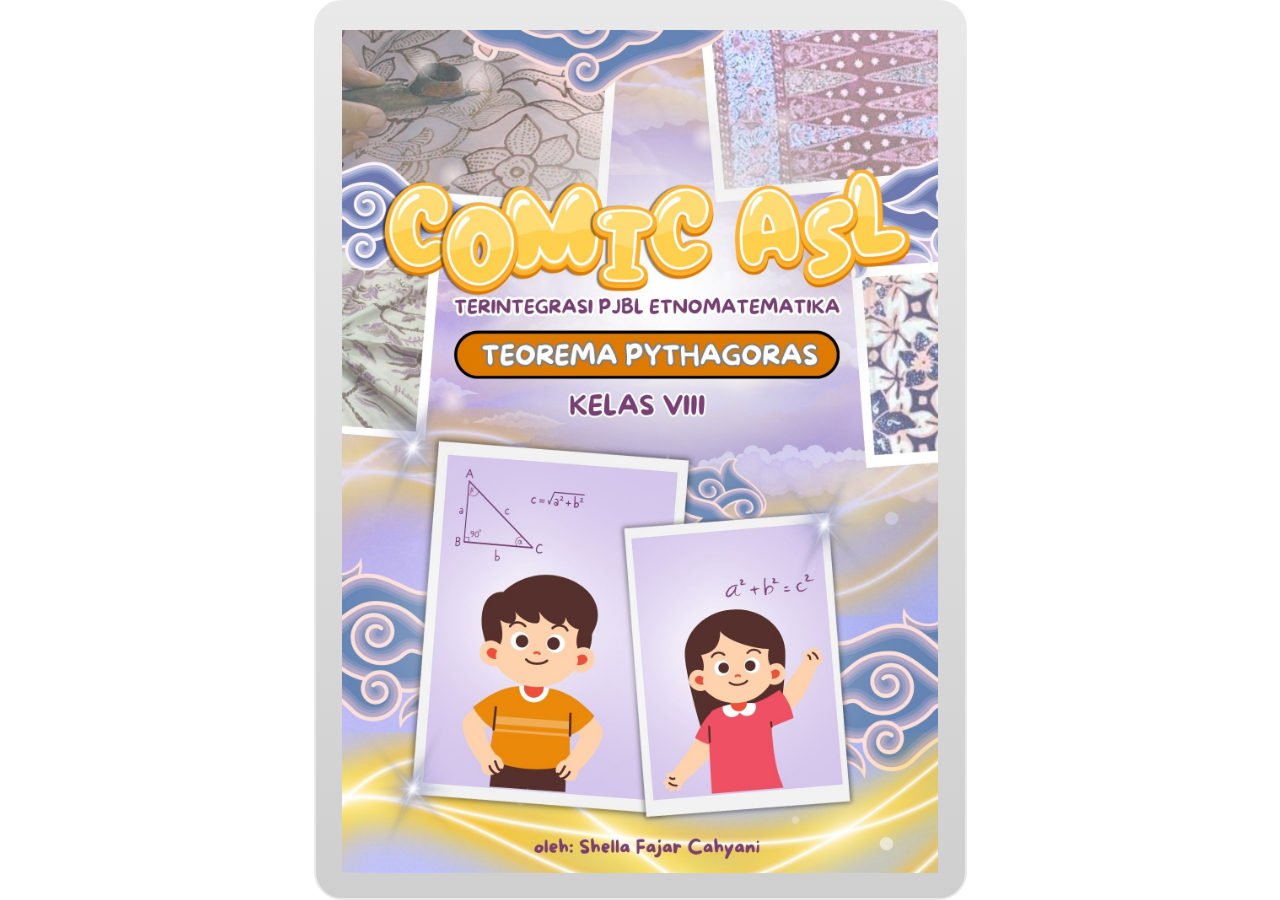
<file: index.html>
﻿<!doctype html>
<html lang="en-US">
<head>
  <meta charset="utf-8">
  <!-- Created using Storyline 3 - http://www.articulate.com  -->
  <!-- version: 3.20.30234.0 -->
  <title>coba</title>
  <meta http-equiv="x-ua-compatible" content="IE=edge"/>
  <meta name="viewport" content="width=device-width,initial-scale=1,user-scalable=no,shrink-to-fit=no,minimal-ui"/>
  <meta name="apple-mobile-web-app-capable" content="yes"/>
  <style>
    html, body { height: 100%; padding: 0; margin: 0 }
    #app { height: 100%; width: 100%; }
  </style>

  <script>
    window.DS = {};
    window.globals = {
      DATA_PATH_BASE: '',
      HAS_FRAME: true,
      HAS_SLIDE: true,

      lmsPresent: false,
      tinCanPresent: false,
      cmi5Present: false,
      aoSupport: false,
      scale: 'show all',
      captureRc: false,
      browserSize: 'optimal',
      bgColor: '#FFFFFF',
      features: '',
      themeName: 'classic',
      preloaderColor: '#FFFFFF',
      suppressAnalytics: false,
      productChannel: 'perpetual',
      publishSource: 'storyline',
      aid: '',
      cid: 'b28490c4-4187-4e0b-b29b-2c18912dbe28',
      playerVersion: '3.20.30234.0',
      publishTimestamp: '2025-10-31T08:15:21.0812965Z',
      maxIosVideoElements: 10,
      connectionSettings: { },

      
      parseParams: function(qs) {
        if (window.globals.parsedParams != null) {
          return window.globals.parsedParams;
        }
        qs = (qs || window.location.search.substr(1)).split('+').join(' ');
        var params = {},
            tokens,
            re = /[?&]?([^=]+)=([^&]*)/g;

        while (tokens = re.exec(qs)) {
          params[decodeURIComponent(tokens[1]).trim()] =
            decodeURIComponent(tokens[2]).trim();
        }
        window.globals.parsedParams = params;
        return params;
      }

    };
  </script>
  <script>
    var isIe11 = ('ActiveXObject' in window || window.MSBlobBuilder != null)
      && window.msCrypto != null && !window.ActiveXObject;
    if (isIe11) {
      window.globals.unsupportedBrowser = true;
      document.write(atob('[base64]'));
    }
  </script>
  
  <script>window.THREE = { };</script>
  
</head>
<body style="background: #FFFFFF" class="cs-HTML theme-classic">
  <!-- 360 -->
  <script>!function(){var e,i=/iPhone/i,o=/iPod/i,n=/iPad/i,t=/\biOS-universal(?:.+)Mac\b/i,r=/\bAndroid(?:.+)Mobile\b/i,a=/Android/i,d=/(?:SD4930UR|\bSilk(?:.+)Mobile\b)/i,p=/Silk/i,l=/Windows Phone/i,u=/\bWindows(?:.+)ARM\b/i,b=/BlackBerry/i,s=/BB10/i,c=/Opera Mini/i,f=/\b(CriOS|Chrome)(?:.+)Mobile/i,h=/Mobile(?:.+)Firefox\b/i,v=function(e){return void 0!==e&&"MacIntel"===e.platform&&"number"==typeof e.maxTouchPoints&&e.maxTouchPoints>1&&"undefined"==typeof MSStream};e=function(e){var m={userAgent:"",platform:"",maxTouchPoints:0};e||"undefined"==typeof navigator?"string"==typeof e?m.userAgent=e:e&&e.userAgent&&(m={userAgent:e.userAgent,platform:e.platform,maxTouchPoints:e.maxTouchPoints||0}):m={userAgent:navigator.userAgent,platform:navigator.platform,maxTouchPoints:navigator.maxTouchPoints||0};var g=m.userAgent,y=g.split("[FBAN");void 0!==y[1]&&(g=y[0]),void 0!==(y=g.split("Twitter"))[1]&&(g=y[0]);var A=function(e){return function(i){return i.test(e)}}(g),w={apple:{phone:A(i)&&!A(l),ipod:A(o),tablet:!A(i)&&(A(n)||v(m))&&!A(l),universal:A(t),device:(A(i)||A(o)||A(n)||A(t)||v(m))&&!A(l)},amazon:{phone:A(d),tablet:!A(d)&&A(p),device:A(d)||A(p)},android:{phone:!A(l)&&A(d)||!A(l)&&A(r),tablet:!A(l)&&!A(d)&&!A(r)&&(A(p)||A(a)),device:!A(l)&&(A(d)||A(p)||A(r)||A(a))||A(/\bokhttp\b/i)},windows:{phone:A(l),tablet:A(u),device:A(l)||A(u)},other:{blackberry:A(b),blackberry10:A(s),opera:A(c),firefox:A(h),chrome:A(f),device:A(b)||A(s)||A(c)||A(h)||A(f)},any:!1,phone:!1,tablet:!1};return w.any=w.apple.device||w.android.device||w.windows.device||w.other.device,w.phone=w.apple.phone||w.android.phone||w.windows.phone,w.tablet=w.apple.tablet||w.android.tablet||w.windows.tablet,w}(),"object"==typeof exports&&"undefined"!=typeof module?module.exports=e:"function"==typeof define&&define.amd?define((function(){return e})):this.isMobile=e}();
    window.isMobile.apple.tablet = window.isMobile.apple.tablet ||
      (navigator.platform === 'MacIntel' && navigator.maxTouchPoints > 1);
    window.isMobile.apple.device = window.isMobile.apple.device || window.isMobile.apple.tablet;
    window.isMobile.tablet = window.isMobile.tablet || window.isMobile.apple.tablet;
    window.isMobile.any = window.isMobile.any || window.isMobile.apple.tablet;
  </script>

  <div id="focus-sink" tabindex="-1"></div>

  <div id="preso"></div>
  <script>
    (function() {

      var classTypes = [ 'desktop', 'mobile', 'phone', 'tablet' ];

      var addDeviceClasses = function(prefix, testObj) {
        var curr, i;
        for (i = 0; i < classTypes.length; i++) {
          curr = classTypes[i];
          if (testObj[curr]) {
            document.body.classList.add(prefix + curr);
          }
        }
      };

      var params = window.globals.parseParams(),
          isDevicePreview = params.devicepreview === '1',
          isPhoneOverride = params.deviceType === 'phone' || (isDevicePreview && params.phone == '1'),
          isTabletOverride = (params.deviceType === 'tablet' || isDevicePreview) && !isPhoneOverride,
          isMobileOverride = isPhoneOverride || isTabletOverride;

      var deviceView = {
        desktop: !window.isMobile.any && !isMobileOverride,
        mobile: window.isMobile.any || isMobileOverride,
        phone: isPhoneOverride || (window.isMobile.phone && !isTabletOverride),
        tablet: isTabletOverride || window.isMobile.tablet
      };

      window.globals.deviceView = deviceView;
      window.isMobile.desktop = !window.isMobile.any;
      window.isMobile.mobile = window.isMobile.any;

      addDeviceClasses('view-', deviceView);

    })();
  </script>
  
  <script src='story_content/user.js' type=text/javascript></script>
  <div class="slide-loader"></div>

  <script>
    if (window.globals.deviceView.isMobile) { var doc = document, loader = doc.body.querySelector('.slide-loader'); [ 1, 2, 3 ].forEach(function(n) { var d = doc.createElement('div'); d.style.backgroundColor = window.globals.preloaderColor; d.classList.add('mobile-loader-dot'); d.classList.add('dot' + n); loader.appendChild(d); }); }
  </script>

  <div class="mobile-load-title-overlay" style="display: none">
    <div class="mobile-load-title">coba</div>
  </div>

  <div class="mobile-chrome-warning"></div>

  
<style>
  .warn-connection-dialog {
    display: none;
    background: transparent;
    pointer-events: none;
    position: fixed;
    left: 0;
    top: 0;
    width: 100%;
    height: 100%;
    z-index: 999;
  }

  .warn-connection-content {
    border-radius: 4px;
    background: white;
    border: 1px solid #E7E7E7;
    color: #333333;
    box-shadow: 0 2px 4px rgba(0, 0, 0, 0.25);
    transition: all 150ms ease-out;
    position: absolute;
    white-space: nowrap;
  }

  .view-phone.is-landscape .warn-connection-content {
    left: 23px;
    bottom: 23px;
  }

  .view-tablet.is-landscape .warn-connection-content {
    left: 50%;
    top: 20px;
    transform: translateX(-50%);
  }

  .is-portrait .warn-connection-content {
    transform: translate(-50%, calc(-100% - 15px));
  }

  .warn-connection-content p {
    display: inline-block;
    margin: 0 8px 0 0;
    line-height: 33px;
    font-size: 11px;
  }

  .warn-connection-content svg {
    position: relative;
    vertical-align: middle;
    margin: 0 2px 2px 8px;
  }

  .view-desktop .warn-connection-content {
    left: 1.5em;
    bottom: 1.5em;
  }

  .view-desktop .warn-connection-content p {
    font-size: 1.1em;
  }

  .is-offline .warn-connection-dialog {
    display: block;
  }

  .is-offline .cs-panel * {
    pointer-events: none !important;
  }

  .is-offline .cs-panel {
    pointer-events: all !important;
  }

  .is-offline #nav-controls * {
    pointer-events: none !important;
  }

  .is-offline #nav-controls {
    pointer-events: all !important;
  }
</style>

<div class="warn-connection-dialog">
  <div class="warn-connection-content">
    <svg width="17" height="15" viewBox="0 0 17 15" xmlns="http://www.w3.org/2000/svg">
      <path fill="#8F0000" stroke="white" d="M16.07,12.98 L15.88,12.23 L9.51,1.21 C8.97,0.26,7.6,0.26,7.06,1.21 L0.69,12.23 C0.15,13.16,0.81,14.36,1.91,14.36 H14.65 C15.47,14.36,16.05,13.7,16.07,12.98 Z"/>
      <path fill="white" stroke="white" d="M8.58,5.5 C8.35,5.28,8.5,5.35,8.21,5.32 C8.09,5.35,7.97,5.49,7.96,5.67 C7.97,5.79,7.98,5.92,7.98,6.04 L7.98,6.04 C7.99,6.17,8,6.31,8.01,6.43 L8.01,6.44 C8.03,6.92,8.06,7.41,8.09,7.9 L8.09,7.9 C8.12,8.39,8.14,8.88,8.17,9.37 C8.17,9.39,8.18,9.42,8.2,9.44 C8.23,9.46,8.25,9.47,8.28,9.47 C8.31,9.47,8.34,9.46,8.35,9.44 C8.37,9.43,8.38,9.4,8.39,9.35 L8.39,9.34 C8.39,9.24,8.4,9.15,8.4,9.05 L8.4,9.05 C8.41,8.96,8.41,8.86,8.42,8.75 C8.43,8.44,8.45,8.12,8.47,7.81 L8.47,7.81 C8.49,7.49,8.51,7.18,8.53,6.87 C8.55,6.46,8.56,6.05,8.59,5.64 L8.6,5.62 C8.6,5.57,8.59,5.53,8.58,5.5 L8.21,5.32 Z"/>
      <circle fill="white" stroke="white" cx="8.3" cy="11.35" r="0.3"/>
    </svg>
    <p>You are offline. Trying to reconnect...</p>
  </div>
</div>

<script>
  (function() {
    window.DS.connection = {
      warningShown: false,
      assets: {},
      loadingAssetGroup: false,
      retryDelay: 500
    };

    // @TODO this is POC code and can be cleaned up a bit more if we move forward
    // with the feature



    // The `window.globals.features` variable must be set in `webpack.dev.config` when testing locally - it is not enough
    // to have it in the data - but it must be set there as well.
    var useConnectionMessages = window.AbortController != null &&
      window.location.protocol != 'file:' &&
      window.globals.features.indexOf('ConnectionMessages') != -1;

    window.DS.connection.useConnectionMessages = useConnectionMessages

    var assetCount = 0;
    var checkLoadedId;
    var connectionSettings = window.globals.connectionSettings;

    if (useConnectionMessages && connectionSettings != null) {
      var contentEl = document.querySelector('.warn-connection-content');
      var messageEl = contentEl.querySelector('p')

      if (connectionSettings.useDarkTheme) {
        contentEl.style.borderColor = '#BABBBA';
        contentEl.style.backgroundColor = '#282828';
        contentEl.style.color = '#FFFFFF';
      }

      if (connectionSettings.message != null) {
        messageEl.textContent = window.decodeURIComponent(connectionSettings.message);
      }
    }

    function checkAssetsReady() {
      for (var i in DS.connection.assets) {
        if (!DS.connection.assets[i].success) {
          return false;
        }
      }
      return true;
    }

    function stopAssetGroup() {
      if (!useConnectionMessages) { return; }

      assetCount = 0;

      DS.connection.oldAssetGroup = DS.connection.assets;
      DS.connection.assets = {};
      DS.connection.loadingAssetGroup = false;
      clearInterval(checkLoadedId);
    }

    function startAssetGroup() {
      if (!useConnectionMessages) { return; }
      var ticks = 0;
      clearInterval(checkLoadedId);
      checkLoadedId = setInterval(function() {
        var loaded = 0;
        if (assetCount === 0 && loaded === 0) {
          clearInterval(checkLoadedId);
          return;
        }

        for (var i in DS.connection.assets) {
          if (DS.connection.assets[i].success) {
            loaded++;
          }
        }

        if (assetCount === loaded && checkAssetsReady()) {
          for (var i in DS.connection.assets) {
            if (DS.connection.assets[i].action) {
              DS.connection.assets[i].action();
            }
          }
          hideWarning();
          stopAssetGroup();
        }
      }, 100)
    }

    function requiredAsset(url, action, retry, type) {
      if (!useConnectionMessages) { return; }
      if (DS.connection.assets[url]) { return; }

      DS.connection.assets[url] = {
        success: false, action: action, retry: retry, type: type
      };
      assetCount = Object.keys(DS.connection.assets).length;
      if (!DS.connection.loadingAssetGroup) {
        startAssetGroup();
      }
      DS.connection.loadingAssetGroup = true;
    }

    function assetLoaded(url) {
      if (!useConnectionMessages) { return; }
      if (DS.connection.assets[url]) {
        DS.connection.assets[url].success = true;
      }
    }

    function assetFailed(url) {
      if (!useConnectionMessages) { return; }
      if (!DS.connection.assets[url]) {
        if (/\.js$/.test(url)) {
          setTimeout(function() {
            if (DS.connection.lastSlideLoaded != null) {
              DS.connection.lastSlideLoaded();
            }
          }, DS.connection.retryDelay);
        }
        return;
      }
      if (!DS.connection.warningShown) { showWarning(); }
      if (DS.connection.assets[url].retry) {
        setTimeout(function() {
          if (!DS.connection.assets[url].success) {
            DS.connection.assets[url].retry()
          }
        }, DS.connection.retryDelay);
      }
    }

    function hideWarning() {
      document.body.classList.remove('is-offline');
      DS.connection.warningShown = false;
    }
    DS.connection.hideWarning = hideWarning

    function showWarning(btn) {
      document.body.classList.add('is-offline')
      DS.connection.warningShown = true;
      updateWarningPosition();
    }

    function updateWarningPosition() {
      if (!DS.connection.warningShown) {
        return;
      }

      var isPortrait = document.body.classList.contains('is-portrait');
      var warningEl = document.querySelector('.warn-connection-content');

      if (isPortrait) {
        var slide = document.querySelector('.primary-slide');
        var slideRect = slide.getBoundingClientRect();

        warningEl.style.top = `${slideRect.top}px`
        warningEl.style.left = `${slideRect.left + slideRect.width / 2}px`
      } else {
        warningEl.style.top = null;
        warningEl.style.left = null;
      }

      window.requestAnimationFrame(updateWarningPosition);
    }

    // these will all be noops if the feature flag isn't set in
    // the data and `window.globals.features`
    DS.connection.requiredAsset = requiredAsset;
    DS.connection.assetLoaded = assetLoaded;
    DS.connection.assetFailed = assetFailed;
    DS.connection.stopAssetGroup = stopAssetGroup;
    DS.connection.startAssetGroup = startAssetGroup;
  })();
</script>


  <script>
    
    if (window.autoSpider && window.vInterfaceObject) {
      document.querySelector('.mobile-load-title-overlay').style.display = 'none';
    }
  </script>

  

  <link rel="stylesheet" href="html5/data/css/output.min.css" data-noprefix/>
</body>
<script src="html5/lib/scripts/bootstrapper.min.js"></script>
</html>
</file>
<file: html5/data/css/output.min.css>
@font-face {
  font-family: 'Open SansBold CharsBold4763E681';
  src: url('[data-uri]');
  font-style: normal;
  font-weight: normal;
}
@font-face {
  font-family: 'Open Sans Charset1_ 5wV7B6A2B22';
  src: url('[data-uri]');
  font-style: normal;
  font-weight: normal;
}
@font-face {
  font-family: 'Open Sans Charset0_v9TY33EDE6F2';
  src: url('[data-uri]');
  font-style: normal;
  font-weight: normal;
}
@font-face {
  font-family: 'Open SansBold CharsBoldE47A47C6';
  src: url('[data-uri]');
  font-style: normal;
  font-weight: normal;
}
.cs-npnxnanbnsnfns00000000001 .cs-infopanel  {
  box-shadow: 0 1px 0 rgba(184, 184, 184, 1);
  background: rgba(255, 255, 255, 1);
}
.cs-npnxnanbnsnfns00000000001 .cs-infopanel .cs-link {
  color: rgba(124, 34, 128, 1);
}
.cs-npnxnanbnsnfns00000000001 .cs-infopanel .cs-link:hover {
  color: rgba(0, 0, 238, 1);
}
.cs-npnxnanbnsnfns00000000001 .cs-infopanel .cs-name {
  color: rgba(68, 68, 68, 1);
}
.cs-npnxnanbnsnfns00000000001 .cs-infopanel .cs-title {
  color: rgba(153, 153, 153, 1);
}
.cs-npnxnanbnsnfns00000000001 .cs-infopanelpopup  {
  box-shadow: 0 1px 0 rgba(184, 184, 184, 1);
  background: linear-gradient(180deg, rgba(233, 233, 233, 1) 0%, rgba(207, 207, 207, 1) 100%);
}
.cs-npnxnanbnsnfns00000000001 .cs-infopanelpopup .cs-link {
  color: rgba(124, 34, 128, 1);
}
.cs-npnxnanbnsnfns00000000001 .cs-infopanelpopup .cs-link:hover {
  color: rgba(0, 0, 238, 1);
}
.cs-npnxnanbnsnfns00000000001 .cs-infopanelpopup .cs-name {
  color: rgba(68, 68, 68, 1);
}
.cs-npnxnanbnsnfns00000000001 .cs-infopanelpopup .cs-bio {
  color: rgba(153, 153, 153, 1);
}
.cs-npnxnanbnsnfns00000000001 .cs-timer  {
  color: rgba(85, 85, 85, 1);
}
.cs-npnxnanbnsnfns00000000001 .cs-duration stop:first-child {
  stop-color: rgba(0, 215, 255, 1);
}
.cs-npnxnanbnsnfns00000000001 .cs-duration stop:last-child {
  stop-color: rgba(0, 171, 255, 1);
}
.cs-npnxnanbnsnfns00000000001 .cs-elapsed stop:first-child {
  stop-color: rgba(254, 227, 71, 1);
}
.cs-npnxnanbnsnfns00000000001 .cs-elapsed stop:last-child {
  stop-color: rgba(252, 204, 42, 1);
}
.cs-npnxnanbnsnfns00000000001 .cs-timer .cs-pie .cs-innerstroke {
  stroke: rgba(199, 199, 199, 1);
}
.cs-npnxnanbnsnfns00000000001 .cs-timer .cs-pie .cs-innerborder {
  stroke: rgba(255, 255, 255, 1);
}
.cs-npnxnanbnsnfns00000000001 .cs-window  {
  box-shadow: 0 8px 5px rgba(0, 0, 0, 0.2);
  border-color: rgba(234, 234, 234, 1);
  background: rgba(243, 243, 243, 1);
  color: rgba(85, 85, 85, 1);
}
.cs-npnxnanbnsnfns00000000001 .cs-window .cs-diva {
  border-color: rgba(247, 247, 247, 1);
}
.cs-npnxnanbnsnfns00000000001 .cs-window .cs-divb {
  border-color: rgba(211, 211, 211, 1);
}
.cs-npnxnanbnsnfns00000000001 .cs-editor .cs-editor-slide {
  color: rgba(85, 85, 85, 1);
}
.cs-npnxnanbnsnfns00000000001 .cs-editor .cs-editor-html {
  color: rgba(68, 68, 68, 1);
}
.cs-npnxnanbnsnfns00000000001 .cs-editor .cs-editor-button {
  text-shadow: 0 1px 0 rgba(240, 240, 240, 1);
  color: rgba(53, 53, 53, 1);
  border-color: rgba(177, 177, 177, 1);
  background: linear-gradient(180deg, rgba(245, 245, 245, 1) 0%, rgba(199, 199, 199, 1) 100%);
}
.cs-npnxnanbnsnfns00000000001 .cs-editor .cs-editor-button:hover {
  background: linear-gradient(180deg, rgba(242, 242, 242, 1) 0%, rgba(175, 175, 175, 1) 100%);
}
.cs-npnxnanbnsnfns00000000001 .cs-editor .cs-editor-button:active {
  background: linear-gradient(180deg, rgba(199, 199, 199, 1) 0%, rgba(244, 244, 244, 1) 100%);
}
.cs-npnxnanbnsnfns00000000001 .cs-listitem  {
  color: rgba(53, 53, 53, 1);
  border-color: rgba(223, 223, 223, 1);
}
.cs-npnxnanbnsnfns00000000001 .cs-listitem.cs-viewed {
  color: rgba(144, 144, 144, 1);
}
.cs-npnxnanbnsnfns00000000001 .cs-listitem.cs-selected {
  color: rgba(53, 53, 53, 1);
  background: rgba(192, 226, 241, 1);
}
.cs-npnxnanbnsnfns00000000001 .cs-listitem.cs-selected:hover {
  background: rgba(192, 226, 241, 1);
}
.cs-npnxnanbnsnfns00000000001 .cs-listitem.cs-selected.hover {
  background: rgba(192, 226, 241, 1);
}
.cs-npnxnanbnsnfns00000000001 .cs-listitem.cs-selected:focus {
  background: rgba(192, 226, 241, 1);
}
.cs-npnxnanbnsnfns00000000001 .cs-listitem .cs-icon-carrot {
  fill: rgba(53, 53, 53, 1);
}
.cs-npnxnanbnsnfns00000000001 .cs-listitem .cs-icon-carrot .cs-shadow {
  fill: rgba(255, 255, 255, 1);
}
.cs-npnxnanbnsnfns00000000001 .cs-listitem:hover {
  background: rgba(230, 230, 230, 1);
}
.cs-npnxnanbnsnfns00000000001 .cs-listitem.hover {
  background: rgba(230, 230, 230, 1);
}
.cs-npnxnanbnsnfns00000000001 .cs-listitem:focus {
  background: rgba(230, 230, 230, 1);
}
.cs-npnxnanbnsnfns00000000001 .cs-glossary  {
  color: rgba(53, 53, 53, 1);
}
.cs-npnxnanbnsnfns00000000001 .cs-glossary .cs-scrolling-panel {
  background: rgba(231, 231, 231, 1);
}
.cs-npnxnanbnsnfns00000000001 .cs-glossary .cs-term.cs-selected .cs-choice-list-trigger {
  color: rgba(53, 53, 53, 1);
  background: rgba(192, 226, 241, 1);
}
.cs-npnxnanbnsnfns00000000001 .cs-glossary .cs-term.cs-selected .cs-choice-list-trigger:focus {
  color: rgba(53, 53, 53, 1);
  background: rgba(192, 226, 241, 1);
}
.cs-npnxnanbnsnfns00000000001 .cs-glossary .cs-term:hover .cs-choice-list-trigger {
  background: rgba(230, 230, 230, 1);
}
.cs-npnxnanbnsnfns00000000001 .cs-glossary .cs-term.hover .cs-choice-list-trigger {
  background: rgba(230, 230, 230, 1);
}
.cs-npnxnanbnsnfns00000000001 .cs-glossary .cs-term .cs-choice-list-trigger:focus {
  background: rgba(230, 230, 230, 1);
}
.cs-npnxnanbnsnfns00000000001 .cs-glossary .cs-diva {
  border-color: rgba(226, 226, 226, 1);
}
.cs-npnxnanbnsnfns00000000001 .cs-glossary .cs-divb {
  border-color: rgba(226, 226, 226, 1);
}
.cs-npnxnanbnsnfns00000000001 .cs-glossary .cs-divc {
  border-color: rgba(250, 250, 250, 1);
}
.cs-npnxnanbnsnfns00000000001 .cs-glossary .cs-heading {
  color: rgba(68, 68, 68, 1);
}
.cs-npnxnanbnsnfns00000000001 .cs-resource .cs-separator {
  border-color: rgba(224, 224, 224, 1);
}
.cs-npnxnanbnsnfns00000000001 .cs-outline  {
  color: rgba(68, 68, 68, 1);
}
.cs-npnxnanbnsnfns00000000001 .cs-outline .cs-diva {
  border-color: rgba(198, 198, 198, 1);
}
.cs-npnxnanbnsnfns00000000001 .cs-outline .cs-divb {
  border-color: rgba(249, 249, 249, 1);
}
.cs-npnxnanbnsnfns00000000001 .cs-outline .cs-divc {
  border-color: rgba(225, 225, 225, 1);
}
.cs-npnxnanbnsnfns00000000001 .cs-outline .cs-search-filter:hover {
  color: rgba(0, 0, 238, 1);
}
.cs-npnxnanbnsnfns00000000001 .cs-outline .cs-search-filter.hover {
  color: rgba(0, 0, 238, 1);
}
.cs-npnxnanbnsnfns00000000001 .cs-transcript  {
  color: rgba(68, 68, 68, 1);
}
.cs-npnxnanbnsnfns00000000001 .cs-transcript .cs-div {
  border-color: rgba(225, 225, 225, 1);
}
.cs-npnxnanbnsnfns00000000001 .cs-tabs:not(.topmenu-item) {
  color: rgba(85, 85, 85, 1);
}
.cs-npnxnanbnsnfns00000000001 .cs-tabs .cs-inner-button:not(.topmenu-item) {
  text-shadow: 0 1px 0 rgba(240, 240, 240, 1);
}
.cs-npnxnanbnsnfns00000000001 .cs-tabs:hover:not(.topmenu-item) {
  color: rgba(51, 51, 51, 1);
}
.cs-npnxnanbnsnfns00000000001 .cs-tabs.cs-selected {
  background: rgba(243, 243, 243, 1);
  color: rgba(51, 51, 51, 1);
}
.cs-npnxnanbnsnfns00000000001 .cs-seekcontrol  {
  background: linear-gradient(180deg, rgba(245, 245, 245, 1) 0%, rgba(199, 199, 199, 1) 100%);
  border-color: rgba(177, 177, 177, 1);
}
.cs-npnxnanbnsnfns00000000001 .cs-seekcontrol .cs-button:hover .cs-icon {
  fill: rgba(85, 85, 85, 1);
}
.cs-npnxnanbnsnfns00000000001 .cs-seekcontrol .cs-button.hover .cs-icon {
  fill: rgba(85, 85, 85, 1);
}
.cs-npnxnanbnsnfns00000000001 .cs-seekcontrol .cs-button .cs-icon-shadow {
  fill: rgba(240, 240, 240, 1);
}
.cs-npnxnanbnsnfns00000000001 .cs-seekcontrol .cs-button .cs-icon {
  fill: rgba(45, 45, 45, 1);
}
.cs-npnxnanbnsnfns00000000001 .cs-seekcontrol .cs-seek .cs-fill {
  background: rgba(255, 255, 255, 1);
}
.cs-npnxnanbnsnfns00000000001 .cs-seekcontrol .cs-seek {
  background: rgba(231, 231, 231, 1);
  border-color: rgba(184, 184, 184, 1);
}
.cs-npnxnanbnsnfns00000000001 .cs-searchinput .cs-input {
  color: rgba(138, 138, 138, 1);
  border-color: rgba(173, 173, 173, 1);
  background: rgba(223, 223, 223, 1);
}
.cs-npnxnanbnsnfns00000000001 .cs-searchinput .cs-input:focus {
  color: rgba(51, 51, 51, 1);
  background: rgba(250, 250, 250, 1);
}
.cs-npnxnanbnsnfns00000000001 .cs-searchinput .cs-input:hover {
  box-shadow: inset 0 0 1px 0 rgba(107, 248, 255, 1);
}
.cs-npnxnanbnsnfns00000000001 .cs-searchinput .cs-input.hover {
  box-shadow: inset 0 0 1px 0 rgba(107, 248, 255, 1);
}
.cs-npnxnanbnsnfns00000000001 .cs-searchinput .cs-button .cs-icon {
  fill: rgba(138, 138, 138, 1);
}
.cs-npnxnanbnsnfns00000000001 .cs-searchinput .cs-button:hover {
  fill: linear-gradient(180deg, rgba(245, 245, 245, 1) 0%, rgba(199, 199, 199, 1) 100%);
}
.cs-npnxnanbnsnfns00000000001 .cs-searchinput .cs-button.hover {
  fill: linear-gradient(180deg, rgba(245, 245, 245, 1) 0%, rgba(199, 199, 199, 1) 100%);
}
.cs-npnxnanbnsnfns00000000001 .cs-menu  {
  box-shadow: 0 1px 0 rgba(184, 184, 184, 1);
  background: rgba(243, 243, 243, 1);
}
.cs-npnxnanbnsnfns00000000001 .cs-topmenu-item.active .cs-tab {
  background: rgba(243, 243, 243, 1);
}
.cs-npnxnanbnsnfns00000000001 .cs-logo  {
  box-shadow: 0 1px 0 rgba(184, 184, 184, 1);
  background: rgba(255, 255, 255, 1);
}
.cs-npnxnanbnsnfns00000000001 .cs-checkbox  {
  color: rgba(68, 68, 68, 1);
}
.cs-npnxnanbnsnfns00000000001 .cs-checkbox:hover {
  border-color: rgba(107, 248, 255, 1);
}
.cs-npnxnanbnsnfns00000000001 .cs-checkbox.hover {
  border-color: rgba(107, 248, 255, 1);
}
.cs-npnxnanbnsnfns00000000001 .cs-checkbox .cs-box {
  color: rgba(255, 255, 255, 1);
  border-color: rgba(184, 184, 184, 1);
}
.cs-npnxnanbnsnfns00000000001 .cs-checkbox .cs-box:checked::after {
  color: rgba(51, 204, 0, 1);
}
.cs-npnxnanbnsnfns00000000001 .cs-checkbox .cs-box.checked.after {
  color: rgba(51, 204, 0, 1);
}
.cs-npnxnanbnsnfns00000000001 .cs-button  {
  text-shadow: 0 1px 0 rgba(240, 240, 240, 1);
  color: rgba(53, 53, 53, 1);
  border-color: rgba(177, 177, 177, 1);
  background: linear-gradient(180deg, rgba(245, 245, 245, 1) 0%, rgba(199, 199, 199, 1) 100%);
  box-shadow: 0 1px 0 rgba(207, 207, 207, 1);
}
.cs-npnxnanbnsnfns00000000001 .cs-button .cs-icon {
  fill: rgba(53, 53, 53, 1);
}
.cs-npnxnanbnsnfns00000000001 .cs-button .cs-icon-shadow {
  fill: rgba(240, 240, 240, 1);
}
.cs-npnxnanbnsnfns00000000001 .cs-button:hover {
  background: linear-gradient(180deg, rgba(242, 242, 242, 1) 0%, rgba(175, 175, 175, 1) 100%);
}
.cs-npnxnanbnsnfns00000000001 .cs-button.hover {
  background: linear-gradient(180deg, rgba(242, 242, 242, 1) 0%, rgba(175, 175, 175, 1) 100%);
}
.cs-npnxnanbnsnfns00000000001 .cs-button:active {
  background: linear-gradient(180deg, rgba(199, 199, 199, 1) 0%, rgba(244, 244, 244, 1) 100%);
}
.cs-npnxnanbnsnfns00000000001 .cs-button.cs-disabled:hover {
  background: linear-gradient(180deg, rgba(245, 245, 245, 1) 0%, rgba(199, 199, 199, 1) 100%);
}
.cs-npnxnanbnsnfns00000000001 .cs-button.cs-disabled.hover {
  background: linear-gradient(180deg, rgba(245, 245, 245, 1) 0%, rgba(199, 199, 199, 1) 100%);
}
.cs-npnxnanbnsnfns00000000001 .cs-button.cs-disabled:active {
  background: linear-gradient(180deg, rgba(245, 245, 245, 1) 0%, rgba(199, 199, 199, 1) 100%);
}
.cs-npnxnanbnsnfns00000000001 .cs-button.cs-volume:hover {
  background: linear-gradient(180deg, rgba(245, 245, 245, 1) 0%, rgba(199, 199, 199, 1) 100%);
}
.cs-npnxnanbnsnfns00000000001 .cs-button.cs-volume.hover {
  background: linear-gradient(180deg, rgba(245, 245, 245, 1) 0%, rgba(199, 199, 199, 1) 100%);
}
.cs-npnxnanbnsnfns00000000001 .cs-button.cs-volume:active {
  background: linear-gradient(180deg, rgba(245, 245, 245, 1) 0%, rgba(199, 199, 199, 1) 100%);
}
.cs-npnxnanbnsnfns00000000001.cs-base  {
  color: rgba(85, 85, 85, 1);
  border-color: rgba(233, 233, 233, 1);
  background: linear-gradient(180deg, rgba(233, 233, 233, 1) 0%, rgba(207, 207, 207, 1) 100%);
}
.cs-npnxnanbnsnfns00000000001.cs-base .cs-separator .cs-diva {
  background: rgba(211, 211, 211, 1);
}
.cs-npnxnanbnsnfns00000000001.cs-base .cs-separator .cs-divb {
  background: rgba(247, 247, 247, 1);
}
.cs-npnxnanbnsnfns00000000001.cs-base .cs-topmenu-item.active .cs-tab {
  border-color: rgba(211, 211, 211, 1);
}
.cs-npnxnanbnsnfns00000000001.cs-base .cs-topmenu-item.active .cs-panel {
  border-color: rgba(211, 211, 211, 1);
}
.cs-npnxnanbnsnfns00000000001.cs-base .cs-left {
  background: linear-gradient(180deg, rgba(219, 219, 219, 1) 0%, rgba(195, 195, 195, 1) 100%);
}
.cs-npnxnanbnsnfns00000000001.cs-base .cs-area-primary .cs-slide-container {
  background: linear-gradient(180deg, rgba(233, 233, 233, 1) 0%, rgba(207, 207, 207, 1) 100%);
}
.cs-npnxnanbnsnfns00000000001 .cs-volume::-moz-range-thumb {
  border-color: rgba(165, 165, 165, 1);
  box-shadow: inset 0 0 1px 0 rgba(212, 212, 212, 1);
  background: rgba(200, 200, 200, 1);
}
.cs-npnxnanbnsnfns00000000001 .cs-volume::-ms-thumb {
  border-color: rgba(165, 165, 165, 1);
  box-shadow: inset 0 0 1px 0 rgba(212, 212, 212, 1);
  background: rgba(200, 200, 200, 1);
}
.cs-npnxnanbnsnfns00000000001 .cs-volume::-webkit-slider-thumb {
  border-color: rgba(165, 165, 165, 1);
  box-shadow: inset 0 0 1px 0 rgba(212, 212, 212, 1);
  background: rgba(200, 200, 200, 1);
}
.cs-npnxnanbnsnfns00000000001 .cs-volume::-moz-range-track {
  border-color: rgba(242, 242, 242, 1);
  background: linear-gradient(180deg, rgba(188, 188, 188, 1) 0%, rgba(188, 188, 188, 1) 50.196%, rgba(195, 195, 195, 1) 100%);
}
.cs-npnxnanbnsnfns00000000001 .cs-volume::-ms-track {
  border-color: rgba(242, 242, 242, 1);
  background: linear-gradient(180deg, rgba(188, 188, 188, 1) 0%, rgba(188, 188, 188, 1) 50.196%, rgba(195, 195, 195, 1) 100%);
}
.cs-npnxnanbnsnfns00000000001 .cs-volume::-webkit-slider-runnable-track {
  border-color: rgba(242, 242, 242, 1);
  background: linear-gradient(180deg, rgba(188, 188, 188, 1) 0%, rgba(188, 188, 188, 1) 50.196%, rgba(195, 195, 195, 1) 100%);
}
body.show-focus .tab-focus-box {
  border-color: rgba(255, 255, 0, 1);
}
.skipnav {
  border-color: rgba(255, 255, 0, 1);
}
.fn-npnxnanbsnfns00000000001 {
  font-family: 'Open SansD6FFC9F9';
  -webkit-font-variant-ligatures: no-common-ligatures;
  font-variant-ligatures: no-common-ligatures;
}
.fn-pxabnsnfns00000000001 {
  font-family: 'Open SansD6FFC9F9';
  -webkit-font-variant-ligatures: no-common-ligatures;
  font-variant-ligatures: no-common-ligatures;
}
.fn-npxnabnsnfns00000000001 {
  font-family: 'Open SansD6FFC9F9';
  -webkit-font-variant-ligatures: no-common-ligatures;
  font-variant-ligatures: no-common-ligatures;
}
.fn-npnxnanbnsnfns00000000001 {
  font-family: 'Open SansD6FFC9F9';
  -webkit-font-variant-ligatures: no-common-ligatures;
  font-variant-ligatures: no-common-ligatures;
}
.fn-pxabnsnfns00000000000 {
  font-family: 'Open SansD6FFC9F9';
  -webkit-font-variant-ligatures: no-common-ligatures;
  font-variant-ligatures: no-common-ligatures;
}
@font-face {
  font-family: 'Open SansD6FFC9F9';
  src: url('[data-uri]');
  font-style: normal;
  font-weight: bold;
}
@font-face {
  font-family: 'Open SansD6FFC9F9';
  src: url('[data-uri]');
  font-style: normal;
  font-weight: normal;
}
.cs-InvalidPromptSlide .cs-6hQQMhNiAE8-InvalidPromptSlide-btn0 {
  color: rgba(53, 53, 53, 1);
  border-color: rgba(177, 177, 177, 1);
  background: linear-gradient(180deg, rgba(245, 245, 245, 1) 0%, rgba(199, 199, 199, 1) 100%);
  text-shadow: 0 1px 0 rgba(240, 240, 240, 1);
}
.cs-InvalidPromptSlide .cs-6hQQMhNiAE8-InvalidPromptSlide-btn0 .cs-html {
  color: rgba(68, 68, 68, 1);
}
.cs-InvalidPromptSlide .cs-6hQQMhNiAE8-InvalidPromptSlide-btn0 .cs-slide {
  border-color: rgba(85, 85, 85, 1);
}
.cs-InvalidPromptSlide .cs-6hQQMhNiAE8-InvalidPromptSlide-btn0:hover {
  background: linear-gradient(180deg, rgba(242, 242, 242, 1) 0%, rgba(175, 175, 175, 1) 100%);
}
.cs-InvalidPromptSlide .cs-6hQQMhNiAE8-InvalidPromptSlide-btn0:active {
  background: linear-gradient(180deg, rgba(199, 199, 199, 1) 0%, rgba(244, 244, 244, 1) 100%);
}
.cs-PrintPromptSlide .cs-6hQQMhNiAE8-PrintPromptSlide-btn0 {
  color: rgba(53, 53, 53, 1);
  border-color: rgba(177, 177, 177, 1);
  background: linear-gradient(180deg, rgba(245, 245, 245, 1) 0%, rgba(199, 199, 199, 1) 100%);
  text-shadow: 0 1px 0 rgba(240, 240, 240, 1);
}
.cs-PrintPromptSlide .cs-6hQQMhNiAE8-PrintPromptSlide-btn0 .cs-html {
  color: rgba(68, 68, 68, 1);
}
.cs-PrintPromptSlide .cs-6hQQMhNiAE8-PrintPromptSlide-btn0 .cs-slide {
  border-color: rgba(85, 85, 85, 1);
}
.cs-PrintPromptSlide .cs-6hQQMhNiAE8-PrintPromptSlide-btn0:hover {
  background: linear-gradient(180deg, rgba(242, 242, 242, 1) 0%, rgba(175, 175, 175, 1) 100%);
}
.cs-PrintPromptSlide .cs-6hQQMhNiAE8-PrintPromptSlide-btn0:active {
  background: linear-gradient(180deg, rgba(199, 199, 199, 1) 0%, rgba(244, 244, 244, 1) 100%);
}
.cs-ScrollPromptSlide .cs-6hQQMhNiAE8-ScrollPromptSlide-btn0 {
  color: rgba(53, 53, 53, 1);
  border-color: rgba(177, 177, 177, 1);
  background: linear-gradient(180deg, rgba(245, 245, 245, 1) 0%, rgba(199, 199, 199, 1) 100%);
  text-shadow: 0 1px 0 rgba(240, 240, 240, 1);
}
.cs-ScrollPromptSlide .cs-6hQQMhNiAE8-ScrollPromptSlide-btn0 .cs-html {
  color: rgba(68, 68, 68, 1);
}
.cs-ScrollPromptSlide .cs-6hQQMhNiAE8-ScrollPromptSlide-btn0 .cs-slide {
  border-color: rgba(85, 85, 85, 1);
}
.cs-ScrollPromptSlide .cs-6hQQMhNiAE8-ScrollPromptSlide-btn0:hover {
  background: linear-gradient(180deg, rgba(242, 242, 242, 1) 0%, rgba(175, 175, 175, 1) 100%);
}
.cs-ScrollPromptSlide .cs-6hQQMhNiAE8-ScrollPromptSlide-btn0:active {
  background: linear-gradient(180deg, rgba(199, 199, 199, 1) 0%, rgba(244, 244, 244, 1) 100%);
}
.cs-ResumePromptSlide .cs-6hQQMhNiAE8-ResumePromptSlide-btn0 {
  color: rgba(53, 53, 53, 1);
  border-color: rgba(177, 177, 177, 1);
  background: linear-gradient(180deg, rgba(245, 245, 245, 1) 0%, rgba(199, 199, 199, 1) 100%);
  text-shadow: 0 1px 0 rgba(240, 240, 240, 1);
}
.cs-ResumePromptSlide .cs-6hQQMhNiAE8-ResumePromptSlide-btn0 .cs-html {
  color: rgba(68, 68, 68, 1);
}
.cs-ResumePromptSlide .cs-6hQQMhNiAE8-ResumePromptSlide-btn0 .cs-slide {
  border-color: rgba(85, 85, 85, 1);
}
.cs-ResumePromptSlide .cs-6hQQMhNiAE8-ResumePromptSlide-btn0:hover {
  background: linear-gradient(180deg, rgba(242, 242, 242, 1) 0%, rgba(175, 175, 175, 1) 100%);
}
.cs-ResumePromptSlide .cs-6hQQMhNiAE8-ResumePromptSlide-btn0:active {
  background: linear-gradient(180deg, rgba(199, 199, 199, 1) 0%, rgba(244, 244, 244, 1) 100%);
}
.cs-ResumePromptSlide .cs-6hQQMhNiAE8-ResumePromptSlide-btn1 {
  color: rgba(53, 53, 53, 1);
  border-color: rgba(177, 177, 177, 1);
  background: linear-gradient(180deg, rgba(245, 245, 245, 1) 0%, rgba(199, 199, 199, 1) 100%);
  text-shadow: 0 1px 0 rgba(240, 240, 240, 1);
}
.cs-ResumePromptSlide .cs-6hQQMhNiAE8-ResumePromptSlide-btn1 .cs-html {
  color: rgba(68, 68, 68, 1);
}
.cs-ResumePromptSlide .cs-6hQQMhNiAE8-ResumePromptSlide-btn1 .cs-slide {
  border-color: rgba(85, 85, 85, 1);
}
.cs-ResumePromptSlide .cs-6hQQMhNiAE8-ResumePromptSlide-btn1:hover {
  background: linear-gradient(180deg, rgba(242, 242, 242, 1) 0%, rgba(175, 175, 175, 1) 100%);
}
.cs-ResumePromptSlide .cs-6hQQMhNiAE8-ResumePromptSlide-btn1:active {
  background: linear-gradient(180deg, rgba(199, 199, 199, 1) 0%, rgba(244, 244, 244, 1) 100%);
}
.cs-ExternalInterfaceErrorSlide .cs-buttonOK {
  color: rgba(53, 53, 53, 1);
  border-color: rgba(177, 177, 177, 1);
  background: linear-gradient(180deg, rgba(245, 245, 245, 1) 0%, rgba(199, 199, 199, 1) 100%);
  text-shadow: 0 1px 0 rgba(240, 240, 240, 1);
}
.cs-ExternalInterfaceErrorSlide .cs-buttonOK .cs-html {
  color: rgba(68, 68, 68, 1);
}
.cs-ExternalInterfaceErrorSlide .cs-buttonOK .cs-slide {
  border-color: rgba(85, 85, 85, 1);
}
.cs-ExternalInterfaceErrorSlide .cs-buttonOK:hover {
  background: linear-gradient(180deg, rgba(242, 242, 242, 1) 0%, rgba(175, 175, 175, 1) 100%);
}
.cs-ExternalInterfaceErrorSlide .cs-buttonOK:active {
  background: linear-gradient(180deg, rgba(199, 199, 199, 1) 0%, rgba(244, 244, 244, 1) 100%);
}
</file>
